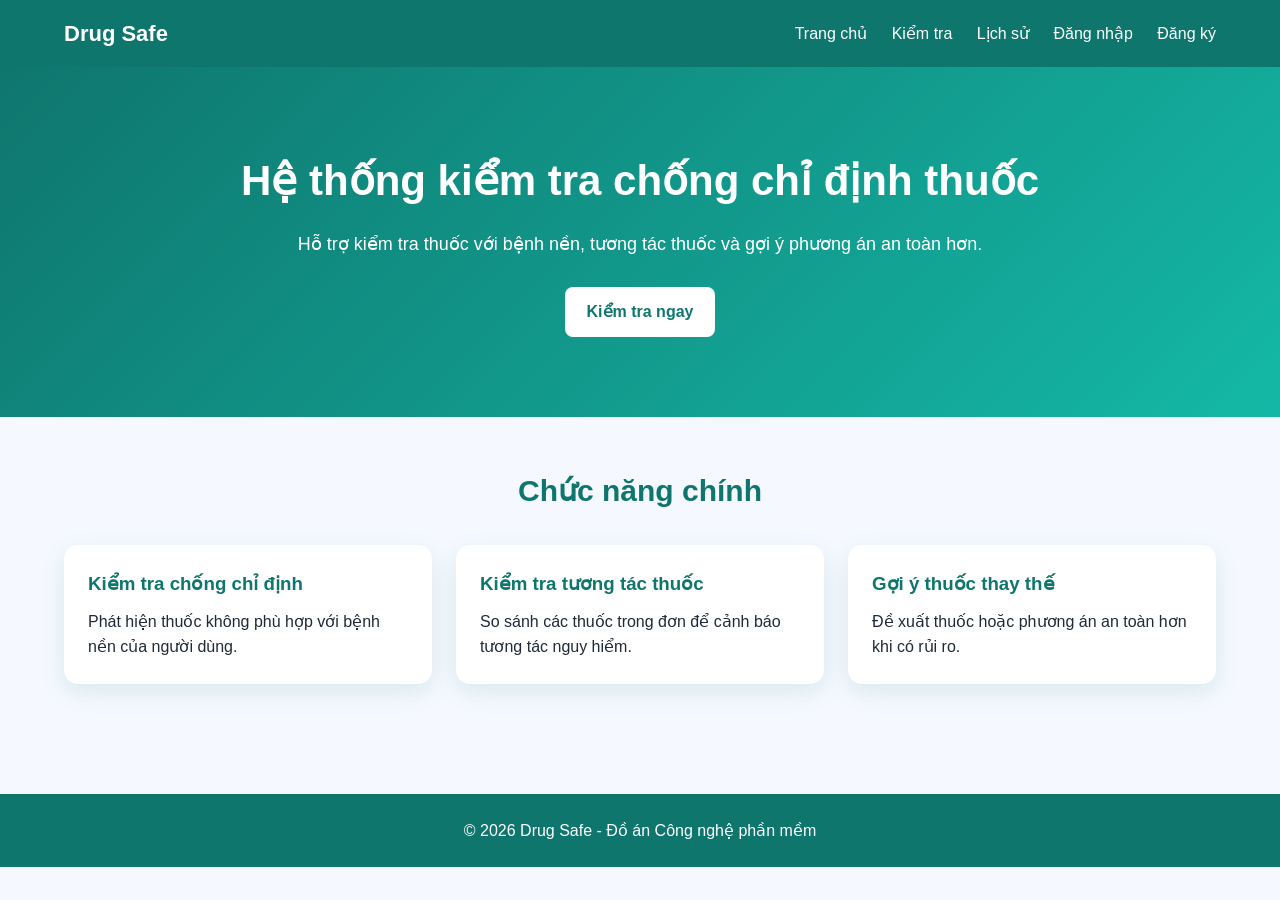
<file: frontend/index.html>
<!DOCTYPE html>
<html lang="vi">
<head>
    <meta charset="UTF-8">
    <title>Hệ thống kiểm tra chống chỉ định thuốc</title>
    <link rel="stylesheet" href="css/style.css">
</head>
<body>

<header class="header">
    <div class="container header-content">
        <div class="logo">Drug Safe</div>
        <nav class="nav">
            <a href="index.html">Trang chủ</a>
            <a href="check.html">Kiểm tra</a>
            <a href="history.html">Lịch sử</a>
            <a href="login.html">Đăng nhập</a>
            <a href="register.html">Đăng ký</a>
        </nav>
    </div>
</header>

<section class="hero">
    <div class="container">
        <h1>Hệ thống kiểm tra chống chỉ định thuốc</h1>
        <p>Hỗ trợ kiểm tra thuốc với bệnh nền, tương tác thuốc và gợi ý phương án an toàn hơn.</p>
        <a href="check.html" class="btn btn-light">Kiểm tra ngay</a>
    </div>
</section>

<section class="section">
    <div class="container">
        <h2 class="section-title">Chức năng chính</h2>

        <div class="cards">
            <div class="card">
                <h3>Kiểm tra chống chỉ định</h3>
                <p>Phát hiện thuốc không phù hợp với bệnh nền của người dùng.</p>
            </div>

            <div class="card">
                <h3>Kiểm tra tương tác thuốc</h3>
                <p>So sánh các thuốc trong đơn để cảnh báo tương tác nguy hiểm.</p>
            </div>

            <div class="card">
                <h3>Gợi ý thuốc thay thế</h3>
                <p>Đề xuất thuốc hoặc phương án an toàn hơn khi có rủi ro.</p>
            </div>
        </div>
    </div>
</section>

<footer class="footer">
    <p>© 2026 Drug Safe - Đồ án Công nghệ phần mềm</p>
</footer>

</body>
</html>
</file>
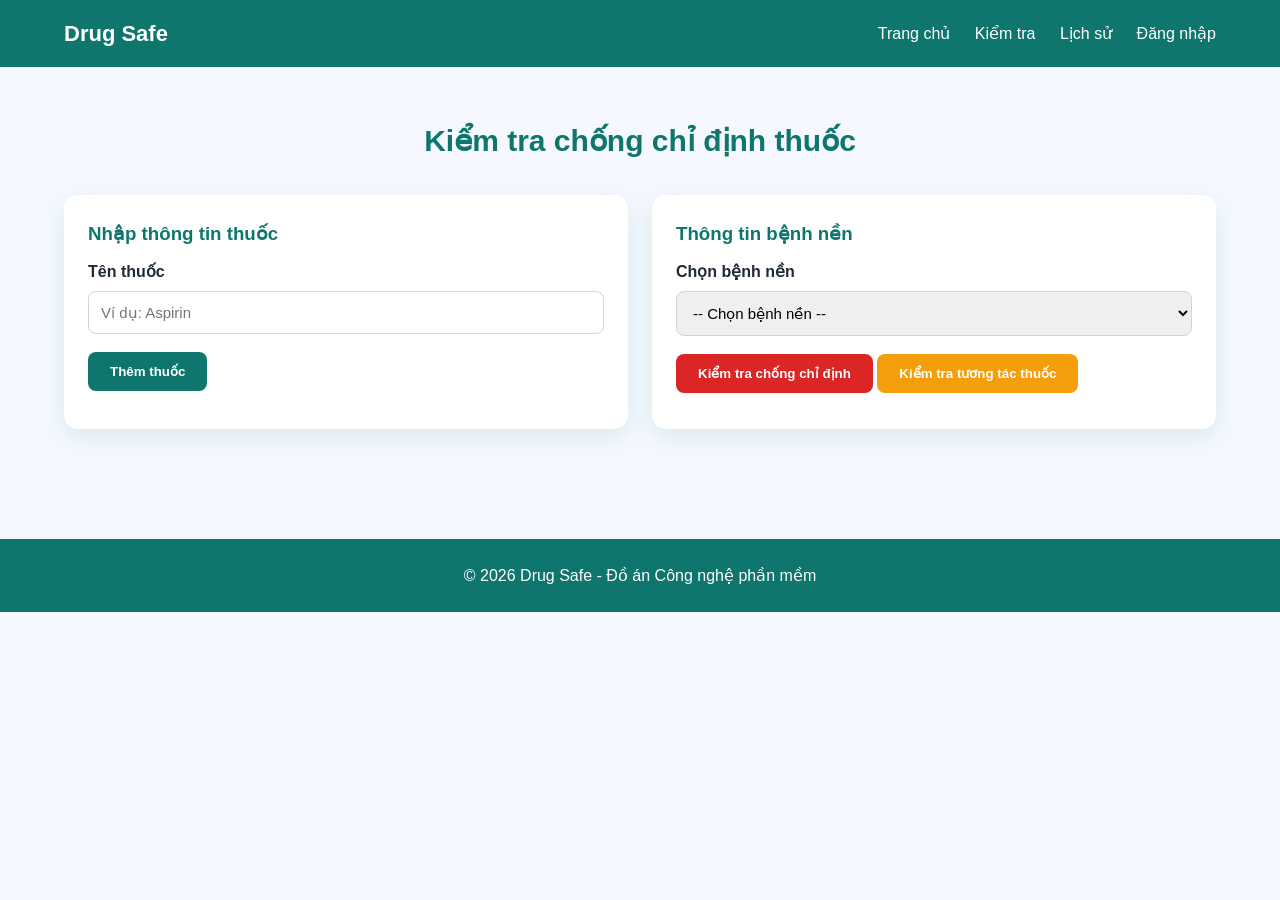
<file: frontend/check.html>
<!DOCTYPE html>
<html lang="vi">
<head>
    <meta charset="UTF-8">
    <title>Kiểm tra thuốc</title>
    <link rel="stylesheet" href="css/style.css">
</head>
<body>

<header class="header">
    <div class="container header-content">
        <div class="logo">Drug Safe</div>
        <nav class="nav">
            <a href="index.html">Trang chủ</a>
            <a href="check.html">Kiểm tra</a>
            <a href="history.html">Lịch sử</a>
            <a href="login.html">Đăng nhập</a>
        </nav>
    </div>
</header>

<section class="section">
    <div class="container">
        <h2 class="section-title">Kiểm tra chống chỉ định thuốc</h2>

        <div id="checkMessage" class="message"></div>

        <div class="check-layout">
            <div class="card">
                <h3>Nhập thông tin thuốc</h3>

                <div class="form-group">
                    <label>Tên thuốc</label>
                    <input type="text" id="drugInput" class="form-control" placeholder="Ví dụ: Aspirin">
                </div>

                <button id="addDrugBtn" class="btn btn-primary">Thêm thuốc</button>

                <div class="drug-list" id="drugList"></div>
            </div>

            <div class="card">
                <h3>Thông tin bệnh nền</h3>

                <div class="form-group">
                    <label>Chọn bệnh nền</label>
                    <select id="diseaseSelect" class="form-control">
                        <option value="">-- Chọn bệnh nền --</option>
                    </select>
                </div>

                <button id="checkContraBtn" class="btn btn-danger" style="margin-bottom:10px;">
                    Kiểm tra chống chỉ định
                </button>

                <button id="checkInteractionBtn" class="btn btn-warning">
                    Kiểm tra tương tác thuốc
                </button>
            </div>
        </div>
    </div>
</section>

<footer class="footer">
    <p>© 2026 Drug Safe - Đồ án Công nghệ phần mềm</p>
</footer>

<script src="js/api.js"></script>
<script src="js/check.js"></script>

</body>
</html>
</file>
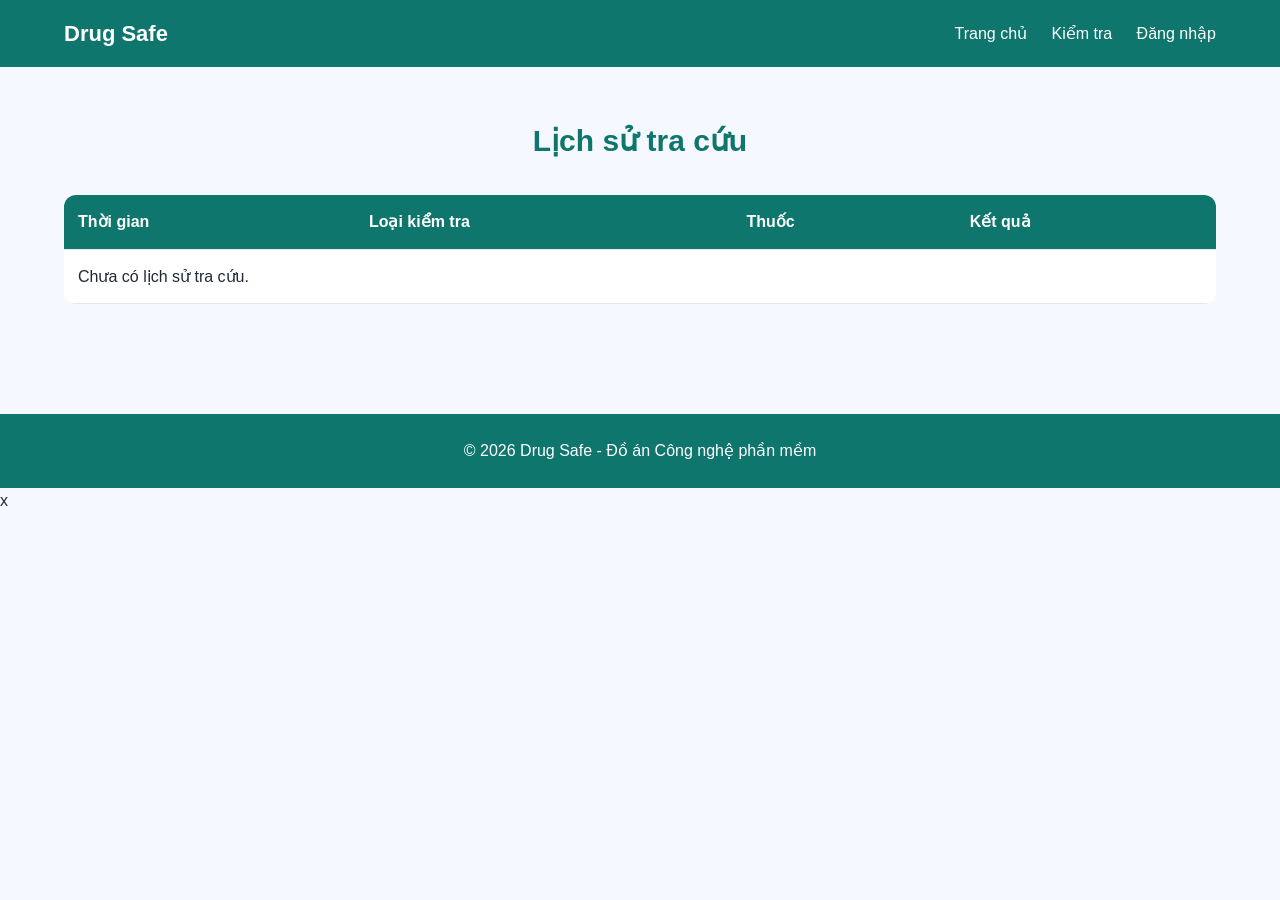
<file: frontend/history.html>
<!DOCTYPE html>
<html lang="vi">
<head>
    <meta charset="UTF-8">
    <title>Lịch sử tra cứu</title>
    <link rel="stylesheet" href="css/style.css">
</head>
<body>

<header class="header">
    <div class="container header-content">
        <div class="logo">Drug Safe</div>
        <nav class="nav">
            <a href="index.html">Trang chủ</a>
            <a href="check.html">Kiểm tra</a>
            <a href="login.html">Đăng nhập</a>
        </nav>
    </div>
</header>

<section class="section">
    <div class="container">
        <h2 class="section-title">Lịch sử tra cứu</h2>

        <table class="table">
            <thead>
                <tr>
                    <th>Thời gian</th>
                    <th>Loại kiểm tra</th>
                    <th>Thuốc</th>
                    <th>Kết quả</th>
                </tr>
            </thead>
            <tbody id="historyTable"></tbody>
        </table>
    </div>
</section>

<footer class="footer">
    <p>© 2026 Drug Safe - Đồ án Công nghệ phần mềm</p>
</footer>

<script src="js/api.js"></script>
<script src="js/history.js"></script>

</body>
</html>x
</file>
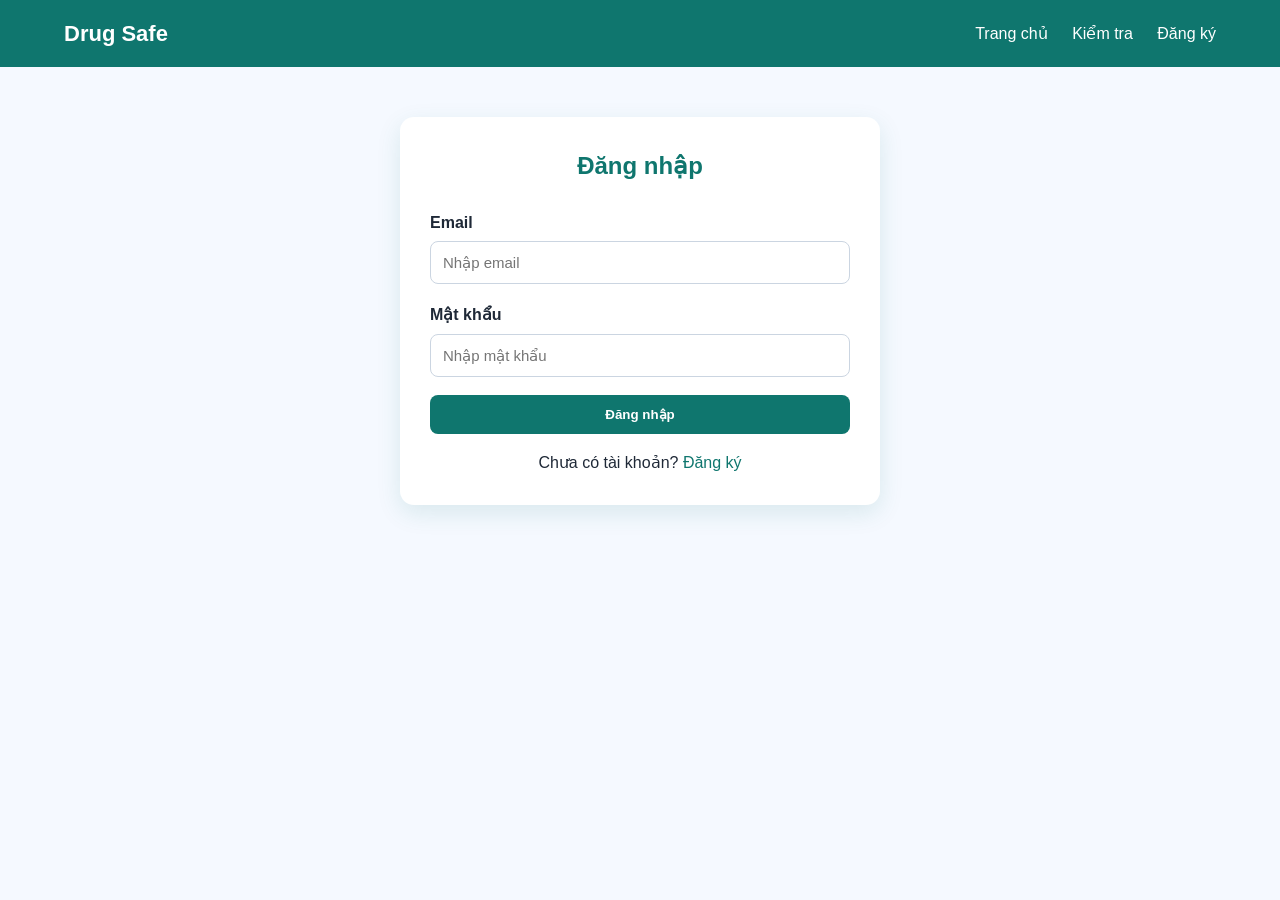
<file: frontend/login.html>
<!DOCTYPE html>
<html lang="vi">
<head>
    <meta charset="UTF-8">
    <title>Đăng nhập</title>
    <link rel="stylesheet" href="css/style.css">
</head>
<body>

<header class="header">
    <div class="container header-content">
        <div class="logo">Drug Safe</div>
        <nav class="nav">
            <a href="index.html">Trang chủ</a>
            <a href="check.html">Kiểm tra</a>
            <a href="register.html">Đăng ký</a>
        </nav>
    </div>
</header>

<div class="container">
    <div class="form-box">
        <h2>Đăng nhập</h2>

        <div id="loginMessage" class="message"></div>

        <form id="loginForm">
            <div class="form-group">
                <label>Email</label>
                <input type="email" id="email" class="form-control" placeholder="Nhập email">
            </div>

            <div class="form-group">
                <label>Mật khẩu</label>
                <input type="password" id="password" class="form-control" placeholder="Nhập mật khẩu">
            </div>

            <button type="submit" class="btn btn-primary" style="width:100%">Đăng nhập</button>
        </form>

        <p style="text-align:center; margin-top:16px;">
            Chưa có tài khoản? <a href="register.html" style="color:#0f766e;">Đăng ký</a>
        </p>
    </div>
</div>

<script src="js/api.js"></script>
<script src="js/login.js"></script>

</body>
</html>
</file>
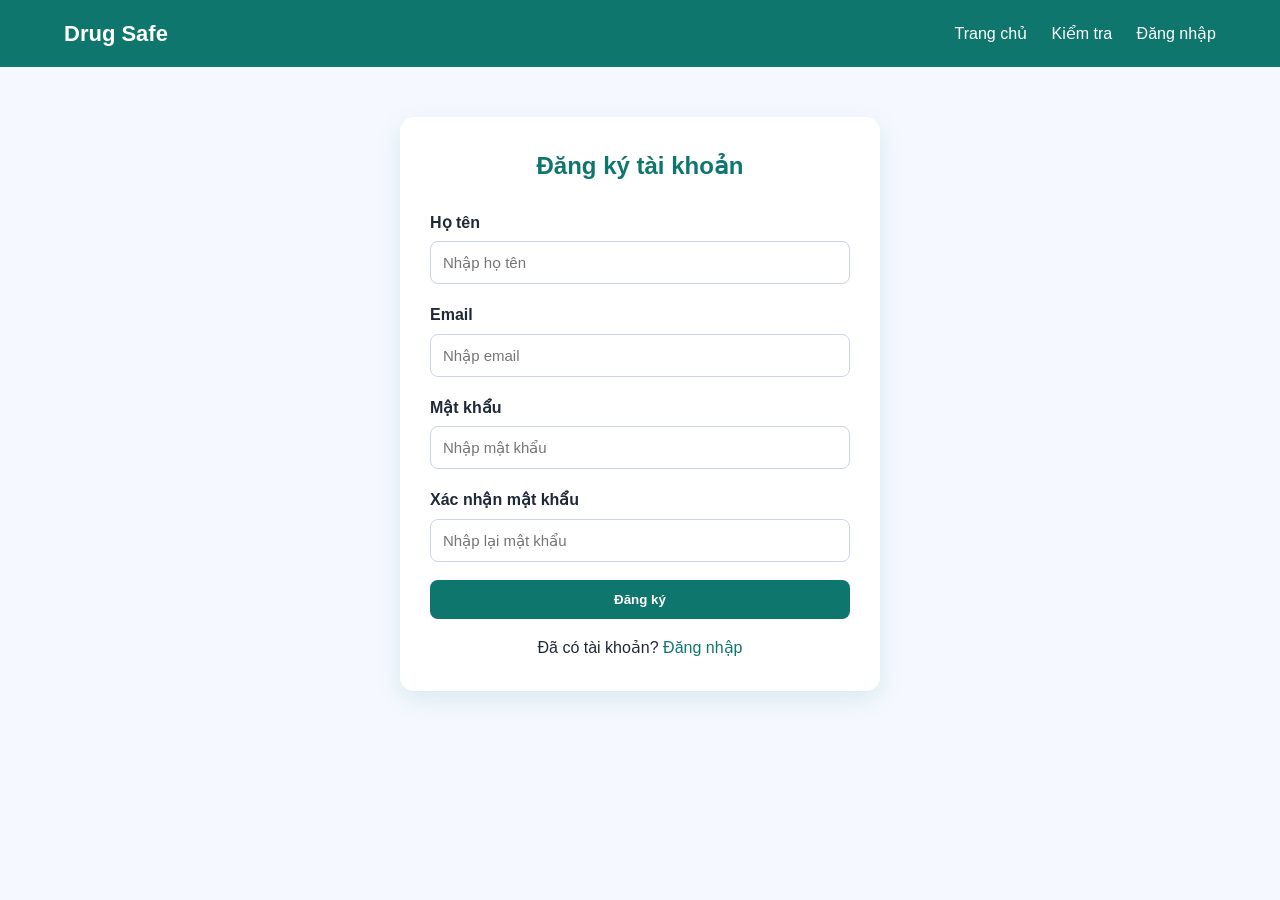
<file: frontend/register.html>
<!DOCTYPE html>
<html lang="vi">
<head>
    <meta charset="UTF-8">
    <title>Đăng ký</title>
    <link rel="stylesheet" href="css/style.css">
</head>
<body>

<header class="header">
    <div class="container header-content">
        <div class="logo">Drug Safe</div>
        <nav class="nav">
            <a href="index.html">Trang chủ</a>
            <a href="check.html">Kiểm tra</a>
            <a href="login.html">Đăng nhập</a>
        </nav>
    </div>
</header>

<div class="container">
    <div class="form-box">
        <h2>Đăng ký tài khoản</h2>

        <div id="registerMessage" class="message"></div>

        <form id="registerForm">
            <div class="form-group">
                <label>Họ tên</label>
                <input type="text" id="fullName" class="form-control" placeholder="Nhập họ tên">
            </div>

            <div class="form-group">
                <label>Email</label>
                <input type="email" id="email" class="form-control" placeholder="Nhập email">
            </div>

            <div class="form-group">
                <label>Mật khẩu</label>
                <input type="password" id="password" class="form-control" placeholder="Nhập mật khẩu">
            </div>

            <div class="form-group">
                <label>Xác nhận mật khẩu</label>
                <input type="password" id="confirmPassword" class="form-control" placeholder="Nhập lại mật khẩu">
            </div>

            <button type="submit" class="btn btn-primary" style="width:100%">Đăng ký</button>
        </form>

        <p style="text-align:center; margin-top:16px;">
            Đã có tài khoản? <a href="login.html" style="color:#0f766e;">Đăng nhập</a>
        </p>
    </div>
</div>

<script src="js/api.js"></script>
<script src="js/register.js"></script>

</body>
</html>
</file>
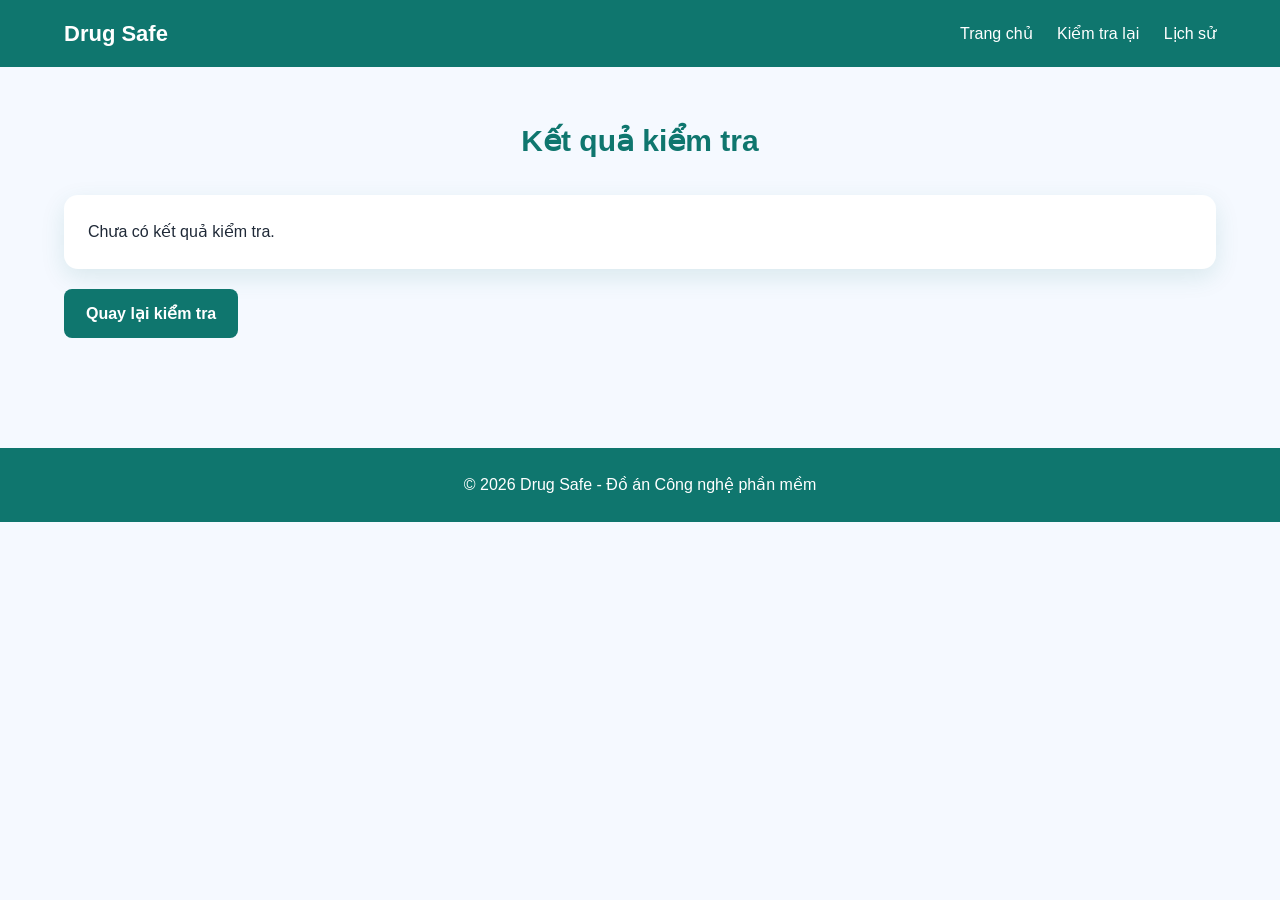
<file: frontend/result.html>
<!DOCTYPE html>
<html lang="vi">
<head>
    <meta charset="UTF-8">
    <title>Kết quả kiểm tra</title>
    <link rel="stylesheet" href="css/style.css">
</head>
<body>

<header class="header">
    <div class="container header-content">
        <div class="logo">Drug Safe</div>
        <nav class="nav">
            <a href="index.html">Trang chủ</a>
            <a href="check.html">Kiểm tra lại</a>
            <a href="history.html">Lịch sử</a>
        </nav>
    </div>
</header>

<section class="section">
    <div class="container">
        <h2 class="section-title">Kết quả kiểm tra</h2>

        <div id="resultBox"></div>

        <a href="check.html" class="btn btn-primary">Quay lại kiểm tra</a>
    </div>
</section>

<footer class="footer">
    <p>© 2026 Drug Safe - Đồ án Công nghệ phần mềm</p>
</footer>

<script src="js/api.js"></script>
<script src="js/result.js"></script>

</body>
</html>
</file>
<file: frontend/css/style.css>
* {
    margin: 0;
    padding: 0;
    box-sizing: border-box;
}

body {
    font-family: Arial, Helvetica, sans-serif;
    background: #f5f9ff;
    color: #1f2937;
    line-height: 1.6;
}

a {
    text-decoration: none;
    color: inherit;
}

.container {
    width: 90%;
    max-width: 1200px;
    margin: auto;
}

.header {
    background: #0f766e;
    color: white;
    padding: 16px 0;
}

.header-content {
    display: flex;
    justify-content: space-between;
    align-items: center;
}

.logo {
    font-size: 22px;
    font-weight: bold;
}

.nav a {
    margin-left: 20px;
    font-weight: 500;
}

.nav a:hover {
    color: #ccfbf1;
}

.hero {
    padding: 80px 0;
    background: linear-gradient(135deg, #0f766e, #14b8a6);
    color: white;
    text-align: center;
}

.hero h1 {
    font-size: 42px;
    margin-bottom: 16px;
}

.hero p {
    font-size: 18px;
    margin-bottom: 28px;
}

.btn {
    display: inline-block;
    padding: 12px 22px;
    border-radius: 8px;
    border: none;
    cursor: pointer;
    font-weight: bold;
    transition: 0.2s;
}

.btn-primary {
    background: #0f766e;
    color: white;
}

.btn-primary:hover {
    background: #115e59;
}

.btn-light {
    background: white;
    color: #0f766e;
}

.btn-danger {
    background: #dc2626;
    color: white;
}

.btn-warning {
    background: #f59e0b;
    color: white;
}

.section {
    padding: 50px 0;
}

.section-title {
    text-align: center;
    margin-bottom: 30px;
    font-size: 30px;
    color: #0f766e;
}

.cards {
    display: grid;
    grid-template-columns: repeat(3, 1fr);
    gap: 24px;
}

.card {
    background: white;
    border-radius: 14px;
    padding: 24px;
    box-shadow: 0 8px 24px rgba(15, 118, 110, 0.12);
}

.card h3 {
    color: #0f766e;
    margin-bottom: 10px;
}

.form-box {
    max-width: 480px;
    margin: 50px auto;
    background: white;
    padding: 30px;
    border-radius: 14px;
    box-shadow: 0 8px 24px rgba(15, 118, 110, 0.12);
}

.form-box h2 {
    text-align: center;
    margin-bottom: 24px;
    color: #0f766e;
}

.form-group {
    margin-bottom: 18px;
}

.form-group label {
    display: block;
    margin-bottom: 6px;
    font-weight: bold;
}

.form-control {
    width: 100%;
    padding: 12px;
    border: 1px solid #cbd5e1;
    border-radius: 8px;
    font-size: 15px;
}

.form-control:focus {
    outline: none;
    border-color: #0f766e;
}

.message {
    margin-bottom: 16px;
    padding: 12px;
    border-radius: 8px;
    display: none;
}

.message.error {
    background: #fee2e2;
    color: #991b1b;
}

.message.success {
    background: #dcfce7;
    color: #166534;
}

.check-layout {
    display: grid;
    grid-template-columns: 1fr 1fr;
    gap: 24px;
}

.drug-list {
    margin-top: 14px;
}

.drug-item {
    background: #ecfeff;
    border: 1px solid #99f6e4;
    padding: 10px 12px;
    border-radius: 8px;
    margin-bottom: 8px;
    display: flex;
    justify-content: space-between;
    align-items: center;
}

.result-card {
    background: white;
    padding: 24px;
    border-radius: 14px;
    box-shadow: 0 8px 24px rgba(15, 118, 110, 0.12);
    margin-bottom: 20px;
}

.level-low {
    color: #15803d;
    font-weight: bold;
}

.level-medium {
    color: #ca8a04;
    font-weight: bold;
}

.level-high {
    color: #dc2626;
    font-weight: bold;
}

.table {
    width: 100%;
    border-collapse: collapse;
    background: white;
    border-radius: 12px;
    overflow: hidden;
}

.table th,
.table td {
    padding: 14px;
    border-bottom: 1px solid #e5e7eb;
    text-align: left;
}

.table th {
    background: #0f766e;
    color: white;
}

.footer {
    margin-top: 60px;
    padding: 24px 0;
    background: #0f766e;
    color: white;
    text-align: center;
}

@media (max-width: 900px) {
    .cards {
        grid-template-columns: 1fr 1fr;
    }

    .check-layout {
        grid-template-columns: 1fr;
    }
}

@media (max-width: 600px) {
    .header-content {
        flex-direction: column;
        gap: 12px;
    }

    .nav a {
        margin: 0 8px;
        font-size: 14px;
    }

    .hero h1 {
        font-size: 30px;
    }

    .cards {
        grid-template-columns: 1fr;
    }

    .form-box {
        margin: 30px auto;
        padding: 22px;
    }
}
</file>
